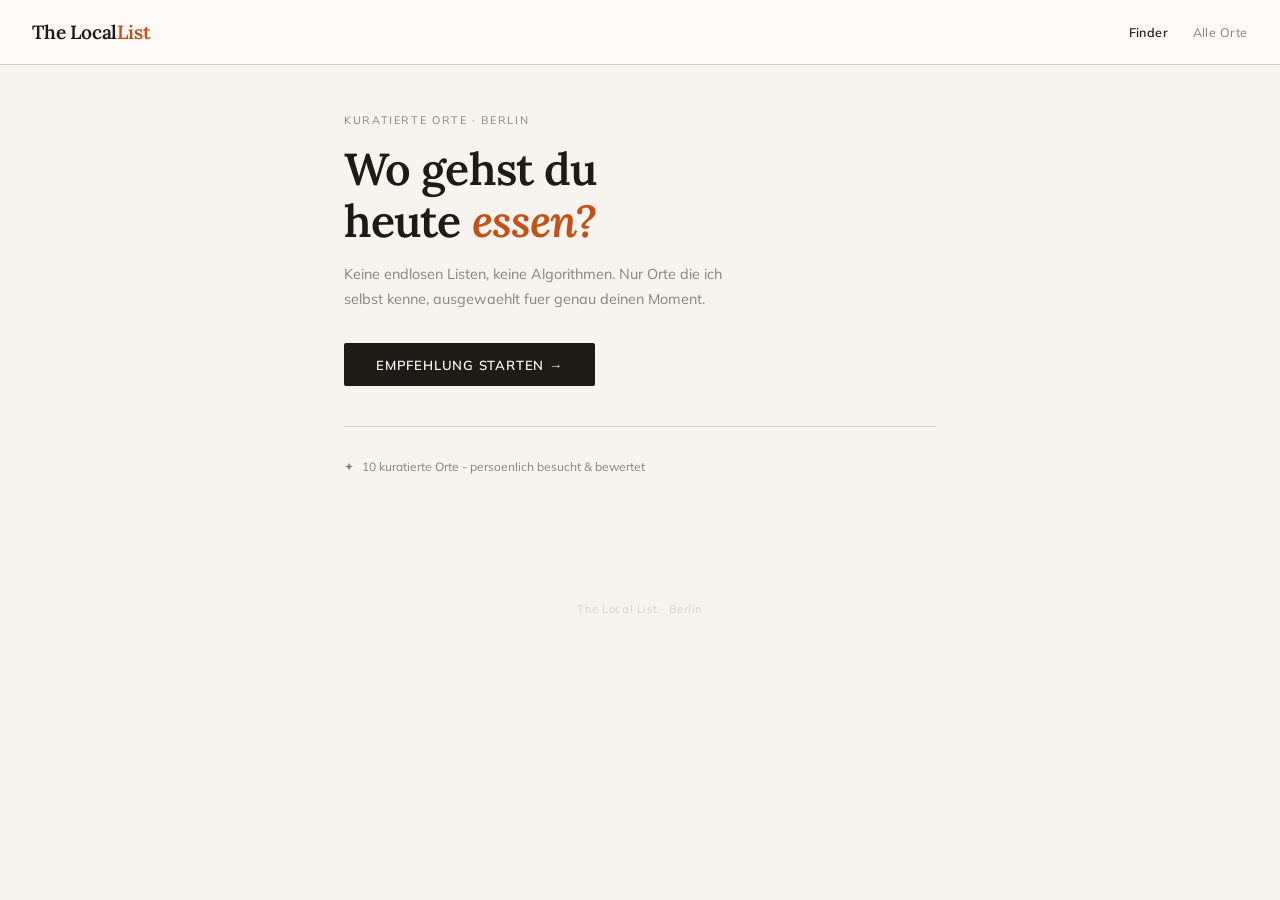
<file: index.html>
<!DOCTYPE html>
<html lang="de">
<head>
<meta charset="UTF-8">
<meta name="viewport" content="width=device-width, initial-scale=1.0">
<title>The Local List — Berlin</title>
<link href="https://fonts.googleapis.com/css2?family=Lora:ital,wght@0,400;0,600;1,400;1,600&family=Mulish:wght@300;400;500;600&display=swap" rel="stylesheet">
<link rel="stylesheet" href="style.css">
<style>
  main {
    max-width: 640px;
    margin: 0 auto;
    padding: 3rem 1.5rem 6rem;
  }

  .screen { display: none; }
  .screen.aktiv { display: block; animation: einblenden 0.35s ease; }

  .start-intro { margin-bottom: 2.5rem; }

  .start-label {
    font-size: 0.68rem;
    letter-spacing: 0.15em;
    text-transform: uppercase;
    color: var(--muted);
    margin-bottom: 1rem;
  }

  .start-titel {
    font-family: 'Lora', serif;
    font-size: clamp(2rem, 5vw, 2.8rem);
    font-weight: 600;
    line-height: 1.15;
    letter-spacing: -0.02em;
    margin-bottom: 1rem;
  }

  .start-titel em { font-style: italic; color: var(--accent); }

  .start-text {
    font-size: 0.9rem;
    color: var(--muted);
    line-height: 1.7;
    max-width: 420px;
  }

  .start-btn {
    display: inline-block;
    margin-top: 2rem;
    background: var(--ink);
    color: var(--white);
    border: none;
    padding: 0.85rem 2rem;
    font-family: 'Mulish', sans-serif;
    font-size: 0.82rem;
    font-weight: 600;
    letter-spacing: 0.06em;
    text-transform: uppercase;
    cursor: pointer;
    border-radius: 2px;
    transition: background 0.15s;
  }

  .start-btn:hover { background: var(--accent); }

  .start-hinweis {
    margin-top: 2.5rem;
    padding-top: 2rem;
    border-top: 1px solid var(--border);
    font-size: 0.75rem;
    color: var(--muted);
    display: flex;
    align-items: center;
    gap: 0.5rem;
  }

  .fortschritt {
    display: flex;
    gap: 0.35rem;
    margin-bottom: 2.5rem;
  }

  .f-seg {
    height: 2px;
    flex: 1;
    background: var(--border);
    border-radius: 1px;
    transition: background 0.3s;
  }

  .f-seg.fertig  { background: var(--muted); }
  .f-seg.aktiv-f { background: var(--accent); }

  .frage-nr {
    font-size: 0.65rem;
    letter-spacing: 0.15em;
    text-transform: uppercase;
    color: var(--muted);
    margin-bottom: 0.6rem;
  }

  .frage-text {
    font-family: 'Lora', serif;
    font-size: clamp(1.5rem, 3.5vw, 2rem);
    font-weight: 600;
    line-height: 1.2;
    margin-bottom: 0.4rem;
  }

  .frage-hint {
    font-size: 0.78rem;
    color: var(--muted);
    margin-bottom: 1.75rem;
    line-height: 1.5;
  }

  .optionen { display: flex; flex-direction: column; gap: 0.5rem; }

  .opt {
    display: flex;
    align-items: center;
    gap: 0.85rem;
    padding: 0.9rem 1.1rem;
    background: var(--white);
    border: 1.5px solid var(--border);
    border-radius: 6px;
    cursor: pointer;
    font-family: 'Mulish', sans-serif;
    font-size: 0.88rem;
    color: var(--ink);
    transition: all 0.12s;
    text-align: left;
  }

  .opt:hover { border-color: var(--ink); background: var(--bg2); }
  .opt.gewaehlt { border-color: var(--accent); background: #FBF0EB; color: var(--accent); font-weight: 600; }
  .opt-icon { font-size: 1.1rem; flex-shrink: 0; }

  .quiz-nav {
    display: flex;
    justify-content: space-between;
    align-items: center;
    margin-top: 2rem;
  }

  .btn-zurueck {
    background: none;
    border: none;
    font-family: 'Mulish', sans-serif;
    font-size: 0.78rem;
    color: var(--muted);
    cursor: pointer;
    letter-spacing: 0.05em;
    transition: color 0.12s;
    padding: 0.5rem 0;
  }
  .btn-zurueck:hover { color: var(--ink); }

  .btn-weiter {
    background: var(--ink);
    color: var(--white);
    border: none;
    padding: 0.75rem 1.75rem;
    font-family: 'Mulish', sans-serif;
    font-size: 0.8rem;
    font-weight: 600;
    letter-spacing: 0.06em;
    text-transform: uppercase;
    border-radius: 2px;
    cursor: pointer;
    transition: background 0.12s;
  }
  .btn-weiter:hover:not(:disabled) { background: var(--accent); }
  .btn-weiter:disabled { opacity: 0.25; cursor: not-allowed; }

  .ergebnis-header {
    margin-bottom: 2rem;
    padding-bottom: 1.5rem;
    border-bottom: 1px solid var(--border);
  }

  .ergebnis-label {
    font-size: 0.65rem;
    letter-spacing: 0.15em;
    text-transform: uppercase;
    color: var(--accent);
    margin-bottom: 0.5rem;
  }

  .ergebnis-titel {
    font-family: 'Lora', serif;
    font-size: clamp(1.6rem, 4vw, 2.2rem);
    font-weight: 600;
    line-height: 1.15;
  }

  .ergebnis-sub {
    margin-top: 0.5rem;
    font-size: 0.82rem;
    color: var(--muted);
    line-height: 1.6;
  }

  .ort-foto {
    width: calc(100% + 2.5rem);
    margin: -1.25rem -1.25rem 1.25rem -1.25rem;
  }

  .keine-ergebnisse {
    text-align: center;
    padding: 3rem 1rem;
    color: var(--muted);
  }

  .keine-ergebnisse p:first-child { font-size: 2rem; margin-bottom: 0.75rem; }
  .keine-ergebnisse p:last-child { font-size: 0.85rem; line-height: 1.6; }

  .neu-starten {
    margin-top: 2.5rem;
    display: inline-block;
    font-size: 0.78rem;
    color: var(--muted);
    cursor: pointer;
    border-bottom: 1px solid var(--border);
    padding-bottom: 1px;
    letter-spacing: 0.04em;
    transition: color 0.12s;
    background: none;
    border-top: none;
    border-left: none;
    border-right: none;
    font-family: 'Mulish', sans-serif;
  }
  .neu-starten:hover { color: var(--ink); }

  footer {
    text-align: center;
    padding: 2rem;
    font-size: 0.7rem;
    color: var(--border);
    letter-spacing: 0.05em;
  }

  @media (max-width: 480px) {
    main { padding: 2rem 1.25rem 5rem; }
  }
</style>
</head>
<body>

<header>
  <div class="logo">The Local<span>List</span></div>
  <nav style="display:flex;align-items:center;gap:1.5rem;">
    <a href="index.html" style="font-size:0.78rem;color:var(--ink);text-decoration:none;letter-spacing:0.04em;font-weight:600;">Finder</a>
    <a href="liste.html" style="font-size:0.78rem;color:var(--muted);text-decoration:none;letter-spacing:0.04em;" onmouseover="this.style.color='var(--ink)'" onmouseout="this.style.color='var(--muted)'">Alle Orte</a>
  </nav>
</header>

<main>

  <div id="start" class="screen aktiv">
    <div class="start-intro">
      <p class="start-label">Kuratierte Orte · Berlin</p>
      <h1 class="start-titel">Wo gehst du<br>heute <em>essen?</em></h1>
      <p class="start-text">Keine endlosen Listen, keine Algorithmen. Nur Orte die ich selbst kenne, ausgewaehlt fuer genau deinen Moment.</p>
      <button class="start-btn" onclick="zeigeQuiz()">Empfehlung starten &rarr;</button>
    </div>
    <div class="start-hinweis">
      <span>&#10022;</span>
      <span id="anzahl-orte"></span>
    </div>
  </div>

  <div id="quiz" class="screen">
    <div class="fortschritt" id="fortschritt"></div>
    <div id="frage-bereich"></div>
    <div class="quiz-nav">
      <button class="btn-zurueck" id="btn-zurueck" onclick="zurueck()">&larr; Zurueck</button>
      <button class="btn-weiter" id="btn-weiter" onclick="weiter()" disabled>Weiter &rarr;</button>
    </div>
  </div>

  <div id="ergebnisse" class="screen">
    <div class="ergebnis-header">
      <p class="ergebnis-label">Deine Empfehlungen</p>
      <h2 class="ergebnis-titel" id="ergebnis-titel"></h2>
      <p class="ergebnis-sub" id="ergebnis-sub"></p>
    </div>
    <div id="karten-liste"></div>
    <button class="neu-starten" onclick="neuStarten()">&#8635; Neue Suche starten</button>
  </div>

</main>

<footer>The Local List &middot; Berlin</footer>

<script src="data.js"></script>
<script src="places.js"></script>

<script>
const FRAGEN = [
  {
    id: "tageszeit",
    text: "Wann moechtest du hin?",
    hint: "",
    optionen: [
      { wert: "brunch", icon: "☕", label: "Brunch / Cafe" },
      { wert: "lunch",  icon: "🌤", label: "Lunch" },
      { wert: "dinner", icon: "🌙", label: "Dinner" },
    ]
  },
  {
    id: "vibe",
    text: "Wie soll's sich anfuehlen?",
    hint: "Mehrere Antworten moeglich.",
    multi: true,
    optionen: [
      { wert: "entspannt", icon: "🌿", label: "Entspannt & gemuetlich" },
      { wert: "lebendig",  icon: "⚡", label: "Lebendig & laut" },
      { wert: "draussen",  icon: "☀️", label: "Draussen / Terrasse" },
      { wert: "besonders", icon: "✨", label: "Besonderer Abend" },
      { wert: "schnell",   icon: "🚀", label: "Schnell & unkompliziert" },
    ]
  },
  {
    id: "budget",
    text: "Was darf's kosten?",
    hint: "Pro Person, ohne Getraenke.",
    optionen: [
      { wert: "low",  icon: "○",   label: "Bis 10 Euro" },
      { wert: "mid",  icon: "○○",  label: "10 bis 25 Euro" },
      { wert: "high", icon: "○○○", label: "Ueber 25 Euro" },
    ]
  },
];

function berechneScore(ort, antworten) {
  let score = 0;
  if (!ort.tageszeit.includes(antworten.tageszeit)) return -1;
  score += 3;
  const vibes = antworten.vibe || [];
  const vibeMatches = vibes.filter(v => ort.vibe.includes(v)).length;
  if (vibeMatches === 0) return -1;
  score += vibeMatches * 3;
  const budgets = ["low", "mid", "high"];
  const userB = budgets.indexOf(antworten.budget);
  const diffs = ort.budget.map(b => Math.abs(userB - budgets.indexOf(b)));
  const diff = Math.min(...diffs);
  if (diff === 0) score += 4;
  else if (diff === 1) score += 1;
  if (vibes.includes("besonders") && ort.reservierung) score += 1;
  if (vibes.includes("schnell") && ort.walkin) score += 1;
  if (ort.cashonly && antworten.budget === "high") score -= 1;
  if (ort.vegan) score += 0.5;
  return score;
}

let schritt = 0;
let antworten = {};

document.addEventListener("DOMContentLoaded", () => {
  document.getElementById("anzahl-orte").textContent =
    ORTE.length + " kuratierte Orte - persoenlich besucht & bewertet";
});

function zeigScreen(id) {
  document.querySelectorAll(".screen").forEach(s => s.classList.remove("aktiv"));
  document.getElementById(id).classList.add("aktiv");
}

function zeigeQuiz() {
  schritt = 0;
  antworten = {};
  zeigScreen("quiz");
  rendereSchritt();
}

function weiter() {
  if (schritt < FRAGEN.length - 1) { schritt++; rendereSchritt(); }
  else { zeigeErgebnisse(); }
}

function zurueck() {
  if (schritt === 0) { zeigScreen("start"); }
  else { schritt--; rendereSchritt(); }
}

function neuStarten() {
  schritt = 0;
  antworten = {};
  zeigScreen("start");
}

function rendereSchritt() {
  const frage = FRAGEN[schritt];
  const fort = document.getElementById("fortschritt");
  fort.innerHTML = FRAGEN.map((_, i) => {
    let cls = "f-seg";
    if (i < schritt) cls += " fertig";
    else if (i === schritt) cls += " aktiv-f";
    return '<div class="' + cls + '"></div>';
  }).join("");
  const istMulti = frage.multi;
  document.getElementById("frage-bereich").innerHTML =
    '<p class="frage-nr">Frage ' + (schritt + 1) + ' von ' + FRAGEN.length + '</p>' +
    '<h2 class="frage-text">' + frage.text + '</h2>' +
    (frage.hint ? '<p class="frage-hint">' + frage.hint + '</p>' : '') +
    '<div class="optionen">' +
    frage.optionen.map(opt =>
      '<button class="opt ' + (istGewaehlt(frage.id, opt.wert) ? "gewaehlt" : "") + '" ' +
      'onclick="waehle(\'' + frage.id + '\', \'' + opt.wert + '\', ' + (!!istMulti) + ')">' +
      '<span class="opt-icon">' + opt.icon + '</span>' +
      '<span>' + opt.label + '</span></button>'
    ).join("") +
    '</div>';
  document.getElementById("btn-zurueck").style.visibility = schritt === 0 ? "hidden" : "visible";
  const btnW = document.getElementById("btn-weiter");
  btnW.textContent = schritt === FRAGEN.length - 1 ? "Empfehlungen zeigen" : "Weiter";
  aktualisiereWeiter();
}

function istGewaehlt(id, wert) {
  const a = antworten[id];
  if (Array.isArray(a)) return a.includes(wert);
  return a === wert;
}

function waehle(id, wert, multi) {
  if (multi) {
    if (!antworten[id]) antworten[id] = [];
    const idx = antworten[id].indexOf(wert);
    if (idx > -1) antworten[id].splice(idx, 1);
    else antworten[id].push(wert);
  } else {
    antworten[id] = wert;
  }
  rendereSchritt();
}

function aktualisiereWeiter() {
  const frage = FRAGEN[schritt];
  const a = antworten[frage.id];
  const hatAntwort = frage.multi ? (a && a.length > 0) : !!a;
  document.getElementById("btn-weiter").disabled = !hatAntwort;
}

function zeigeErgebnisse() {
  zeigScreen("ergebnisse");
  const bewertet = ORTE
    .map(ort => Object.assign({}, ort, { score: berechneScore(ort, antworten) }))
    .filter(ort => ort.score > 0)
    .sort((a, b) => b.score - a.score)
    .slice(0, 5);

  const vibeTitel = {
    entspannt: "Ein entspannter Abend",
    lebendig:  "Lebendig & mittendrin",
    draussen:  "Raus an die frische Luft",
    besonders: "Ein Abend den du nicht vergisst",
    schnell:   "Schnell & gut",
  };
  const ersterVibe = (antworten.vibe || [])[0];
  document.getElementById("ergebnis-titel").textContent = vibeTitel[ersterVibe] || "Deine Empfehlungen";
  document.getElementById("ergebnis-sub").textContent = bewertet.length > 0
    ? bewertet.length + " " + (bewertet.length === 1 ? "Ort passt" : "Orte passen") + " zu deinem Moment - persoenlich kuratiert."
    : "";

  const liste = document.getElementById("karten-liste");
  const budgetLabel = { low: "bis 10 Euro", mid: "10-25 Euro", high: "25 Euro+" };
  function formatBudget(b) { return b.map(x => budgetLabel[x]).join(" / "); }

  if (bewertet.length === 0) {
    liste.innerHTML = '<div class="keine-ergebnisse"><p>🤔</p><p>Fuer diese Kombination habe ich gerade keinen passenden Ort. Probier es mit anderen Einstellungen.</p></div>';
    return;
  }

  liste.innerHTML = bewertet.map(function(ort, i) {
    const infoTags = [];
    if (ort.vegan)        infoTags.push('<span class="otag highlight">Vegan friendly</span>');
    if (ort.reservierung) infoTags.push('<span class="otag">Reservierung empfohlen</span>');
    if (ort.walkin)       infoTags.push('<span class="otag">Walk-in moeglich</span>');
    if (ort.cashonly)     infoTags.push('<span class="otag">Cash only</span>');
    if (ort.kueche)       infoTags.push('<span class="otag">' + ort.kueche + '</span>');
    return '<div class="ort-karte" data-name="' + ort.name + '" style="animation-delay:' + (i * 0.07) + 's">' +
      '<div class="ort-foto"></div>' +
      '<div class="ort-oben"><div class="ort-name">' + ort.name + '</div><div class="ort-budget">' + formatBudget(ort.budget) + '</div></div>' +
      '<div class="ort-meta"><span>' + ort.kiez + '</span></div>' +
      '<p class="ort-kommentar">' + ort.kommentar + '</p>' +
      '<div class="ort-place-info"></div>' +
      '<div class="ort-unten"><div class="ort-tags">' + infoTags.join("") + '</div>' +
      '<a class="maps-link" href="' + ort.maps + '" target="_blank" rel="noopener">&#8599; Maps</a></div></div>';
  }).join("");

  if (typeof ladePlacesDaten === "function") {
    ladePlacesDaten(bewertet, function(ort, daten) {
      var karte = document.querySelector('[data-name="' + ort.name + '"]');
      if (!karte) return;
      if (daten.foto) {
        var fotoEl = karte.querySelector(".ort-foto");
        if (fotoEl) {
          fotoEl.style.backgroundImage = "url(" + daten.foto + ")";
          fotoEl.classList.add("geladen");
        }
      }
      var infoContainer = karte.querySelector(".ort-place-info");
      if (infoContainer) {
        infoContainer.innerHTML = baueInfoBlock(daten);
      }
    });
  }
}
</script>

</body>
</html>
</file>
<file: style.css>
:root {
  --bg:        #F7F3EE;
  --bg2:       #EDE7DC;
  --ink:       #1E1B17;
  --muted:     #8C8278;
  --border:    #D9D0C4;
  --accent:    #C4501A;
  --accent2:   #4A7C59;
  --tag-bg:    #E8E1D6;
  --white:     #FDFAF7;
}

* { margin: 0; padding: 0; box-sizing: border-box; }
html { scroll-behavior: smooth; }

body {
  background: var(--bg);
  color: var(--ink);
  font-family: 'Mulish', sans-serif;
  font-weight: 400;
  min-height: 100vh;
  -webkit-font-smoothing: antialiased;
}

header {
  background: var(--white);
  border-bottom: 1px solid var(--border);
  padding: 1.25rem 2rem;
  display: flex;
  align-items: center;
  justify-content: space-between;
  position: sticky;
  top: 0;
  z-index: 50;
}

.logo {
  font-family: 'Lora', serif;
  font-size: 1.2rem;
  font-weight: 600;
  letter-spacing: -0.01em;
  color: var(--ink);
}

.logo span { color: var(--accent); }

@keyframes einblenden {
  from { opacity: 0; transform: translateY(10px); }
  to   { opacity: 1; transform: translateY(0); }
}

.ort-karte {
  background: var(--white);
  border: 1px solid var(--border);
  border-radius: 8px;
  padding: 1.25rem;
  margin-bottom: 0.75rem;
  transition: border-color 0.15s, box-shadow 0.15s;
  animation: einblenden 0.35s ease both;
  overflow: hidden;
}

.ort-karte:hover {
  border-color: var(--muted);
  box-shadow: 0 2px 12px rgba(0,0,0,0.06);
}

.ort-foto {
  height: 180px;
  background: var(--bg2);
  background-size: cover;
  background-position: center;
  opacity: 0;
  transition: opacity 0.4s ease;
}

.ort-foto.geladen { opacity: 1; }

.ort-oben {
  display: flex;
  justify-content: space-between;
  align-items: flex-start;
  gap: 1rem;
  margin-bottom: 0.3rem;
}

.ort-name {
  font-family: 'Lora', serif;
  font-size: 1.1rem;
  font-weight: 600;
  line-height: 1.2;
}

.ort-budget {
  font-size: 0.72rem;
  font-weight: 600;
  color: var(--accent2);
  white-space: nowrap;
  padding: 0.2rem 0.5rem;
  background: #EBF3EE;
  border-radius: 3px;
  letter-spacing: 0.03em;
}

.ort-meta {
  font-size: 0.74rem;
  color: var(--muted);
  margin-bottom: 0.75rem;
  display: flex;
  align-items: center;
  gap: 0.4rem;
  flex-wrap: wrap;
}

.ort-kommentar {
  font-size: 0.84rem;
  color: #5C5449;
  line-height: 1.65;
  font-style: italic;
  margin-bottom: 1rem;
  padding-left: 0.75rem;
  border-left: 2px solid var(--border);
}

.ort-unten {
  display: flex;
  justify-content: space-between;
  align-items: center;
  gap: 0.75rem;
  flex-wrap: wrap;
}

.ort-tags { display: flex; gap: 0.35rem; flex-wrap: wrap; }

.otag {
  font-size: 0.62rem;
  letter-spacing: 0.07em;
  text-transform: uppercase;
  background: var(--tag-bg);
  color: var(--muted);
  padding: 0.2rem 0.5rem;
  border-radius: 3px;
  border: 1px solid var(--border);
}

.otag.highlight {
  background: #FBF0EB;
  color: var(--accent);
  border-color: #E8C4B4;
}

.otag.gruen {
  background: #EBF3EE;
  color: var(--accent2);
  border-color: #C8DFD0;
}

.maps-link {
  font-size: 0.75rem;
  font-weight: 600;
  color: var(--ink);
  text-decoration: none;
  display: flex;
  align-items: center;
  gap: 0.3rem;
  letter-spacing: 0.04em;
  white-space: nowrap;
  padding: 0.4rem 0.85rem;
  border: 1px solid var(--border);
  border-radius: 4px;
  background: var(--bg);
  transition: all 0.12s;
}

.maps-link:hover { background: var(--ink); color: var(--white); border-color: var(--ink); }

@media (max-width: 480px) {
  header { padding: 1rem 1.25rem; }
  .ort-unten { flex-direction: column; align-items: flex-start; }
}
</file>
